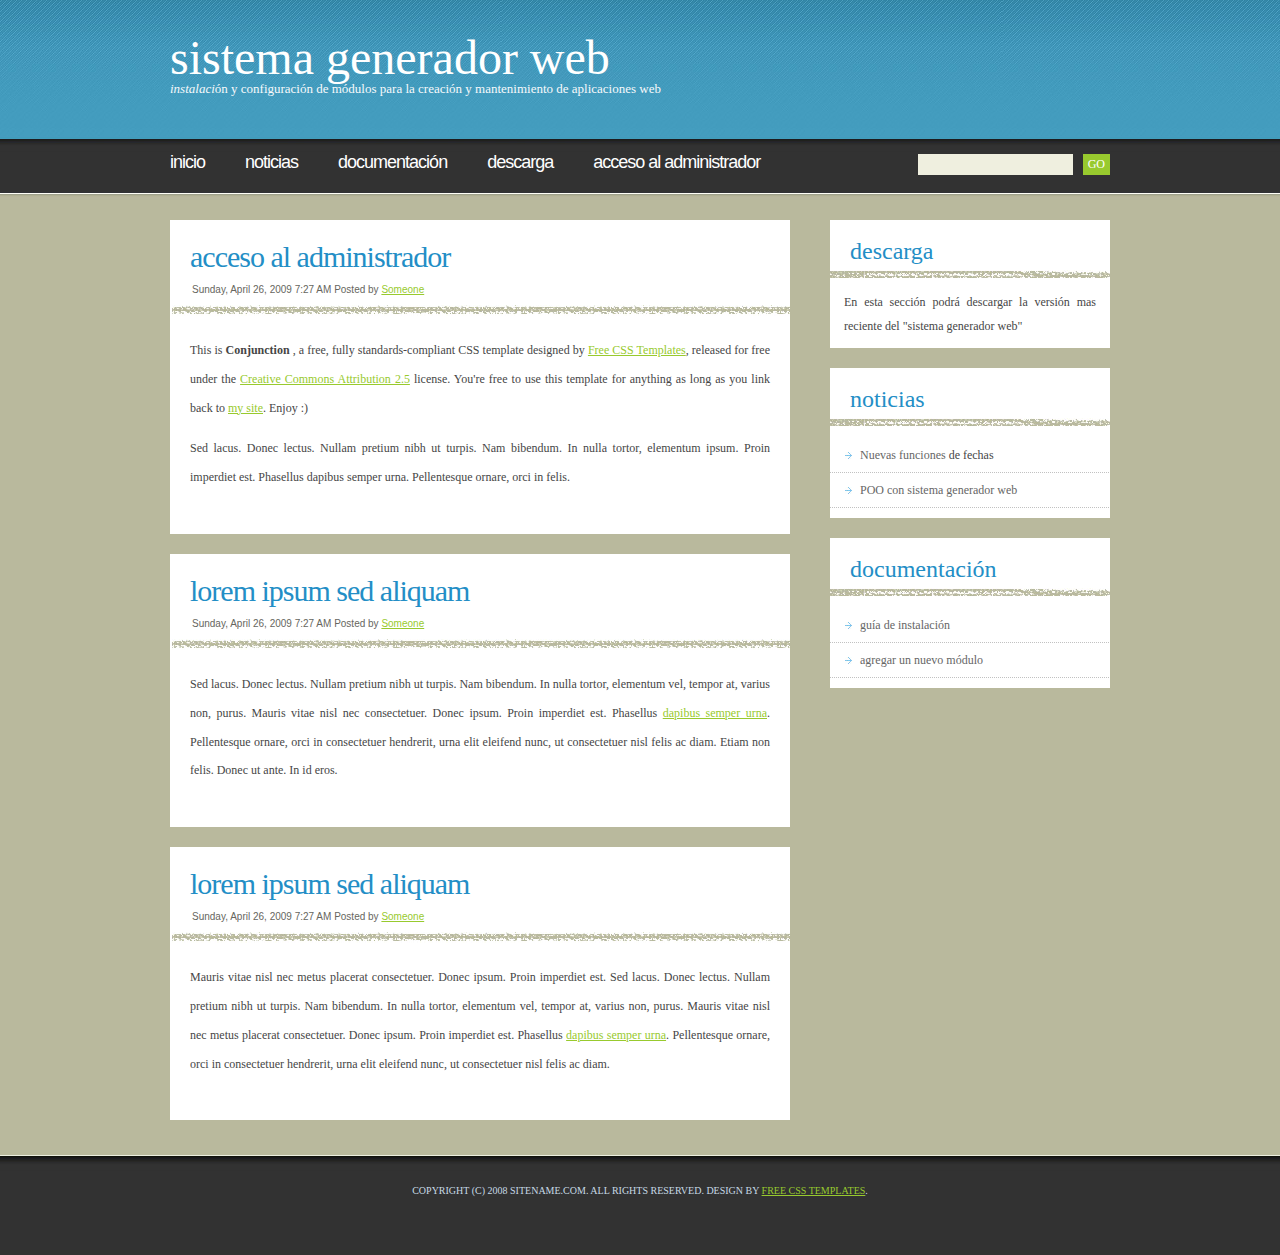
<file: system/install/index.html>
<!DOCTYPE html PUBLIC "-//W3C//DTD XHTML 1.0 Strict//EN" "http://www.w3.org/TR/xhtml1/DTD/xhtml1-strict.dtd">
<!--
Design by Free CSS Templates
http://www.freecsstemplates.org
Released for free under a Creative Commons Attribution 2.5 License

Name       : Conjunction 
Description: A two-column, fixed-width design for 1024x768 screen resolutions.
Version    : 1.0
Released   : 20100328

-->
<html xmlns="http://www.w3.org/1999/xhtml">
<head>
<meta http-equiv="content-type" content="text/html; charset=utf-8" />
<title>Conjunction  by Free CSS Templates</title>
<meta name="keywords" content="" />
<meta name="description" content="" />
<link href="style.css" rel="stylesheet" type="text/css" media="screen" />
</head>
<body>
	<div id="logo">
		<h1>Sistema Generador Web</h1>
		<p><em> Instalaci<a href="http://www.freecsstemplates.org/"></a></em>ón y configuración de módulos para la creación y mantenimiento de aplicaciones Web</p>
	</div>
	<hr />
	<!-- end #logo -->
	<div id="header">
		<div id="menu">
			<ul>
				<ul>
				  <li><a href="#" class="first">Inicio</a></li>
			  </ul>
				<li><a href="#">Noticias</a></li>
				<li><a href="#">Documentación</a></li>
				<li><a href="#">Descarga</a></li>
                <li><a href="#">Acceso al Administrador</a></li>
			</ul>
</div>
		<!-- end #menu -->
		<div id="search">
			<form method="get" action="">
				<fieldset>
				<input type="text" name="s" id="search-text" size="15" />
				<input type="submit" id="search-submit" value="GO" />
				</fieldset>
			</form>
		</div>
		<!-- end #search -->
	</div>
	<!-- end #header -->
	<!-- end #header-wrapper -->
	<div id="page">
		<div id="content">
		  <div class="post">
				<h2 class="title"><a href="#">Acceso al administrador</a></h2>
				<p class="meta">Sunday, April 26, 2009 7:27 AM Posted by <a href="#">Someone</a></p>
				<div class="entry">
					<p>This is <strong>Conjunction </strong>, a free, fully standards-compliant CSS template designed by <a href="http://www.freecsstemplates.org/">Free CSS Templates</a>, released for free under the <a href="http://creativecommons.org/licenses/by/2.5/">Creative Commons Attribution 2.5</a> license.  You're free to use this template for anything as long as you link back to <a href="http://www.freecsstemplates.org/">my site</a>. Enjoy :)</p>
					<p>Sed lacus. Donec lectus. Nullam pretium nibh ut turpis. Nam bibendum. In nulla tortor, elementum ipsum. Proin imperdiet est. Phasellus dapibus semper urna. Pellentesque ornare, orci in felis. </p>
			</div>
		  </div>
			<div class="post">
				<h2 class="title"><a href="#">Lorem ipsum sed aliquam</a></h2>
				<p class="meta">Sunday, April 26, 2009 7:27 AM Posted by <a href="#">Someone</a></p>
				<div class="entry">
					<p>Sed lacus. Donec lectus. Nullam pretium nibh ut turpis. Nam bibendum. In nulla tortor, elementum vel, tempor at, varius non, purus. Mauris vitae nisl nec   consectetuer. Donec ipsum. Proin imperdiet est. Phasellus <a href="#">dapibus semper urna</a>. Pellentesque ornare, orci in consectetuer hendrerit, urna elit eleifend nunc, ut consectetuer nisl felis ac diam. Etiam non felis. Donec ut ante. In id eros.</p>
				</div>
			</div>
			<div class="post">
				<h2 class="title"><a href="#">Lorem ipsum sed aliquam</a></h2>
				<p class="meta">Sunday, April 26, 2009 7:27 AM Posted by <a href="#">Someone</a></p>
				<div class="entry">
					<p>Mauris vitae nisl nec metus placerat consectetuer. Donec ipsum. Proin imperdiet est. Sed lacus. Donec lectus. Nullam pretium nibh ut turpis. Nam bibendum. In nulla tortor, elementum vel, tempor at, varius non, purus. Mauris vitae nisl nec metus placerat consectetuer. Donec ipsum. Proin imperdiet est. Phasellus <a href="#">dapibus semper urna</a>. Pellentesque ornare, orci in consectetuer hendrerit, urna elit eleifend nunc, ut consectetuer nisl felis ac diam. </p>
			  </div>
			</div>
		</div><!-- end #content -->
		<div id="sidebar">
			<ul>
				<li>
					<h2>Descarga</h2>
					<p>En esta sección podrá descargar la versión mas reciente del &quot;sistema generador web&quot; </p>
				</li>
				<li>
					<h2>Noticias</h2>
					<ul>
						<li><a href="#">Nuevas funciones</a> de fechas</li>
						<li><a href="#">POO con sistema generador web</a></li>
					</ul>
				</li>
				<li>
					<h2>Documentación</h2>
					<ul>
						<li><a href="#">guía de instalación</a></li>
						<li><a href="#">agregar un nuevo módulo</a></li>
					</ul>
				</li>
			</ul>
		</div>
		<!-- end #sidebar -->
		<div style="clear: both;">&nbsp;</div>
	</div>
	<!-- end #page -->
	<div id="footer">
		<p>Copyright (c) 2008 Sitename.com. All rights reserved. Design by <a href="http://www.freecsstemplates.org/">Free CSS Templates</a>.</p>
	</div>
	<!-- end #footer -->
</body>
</html>
</file>
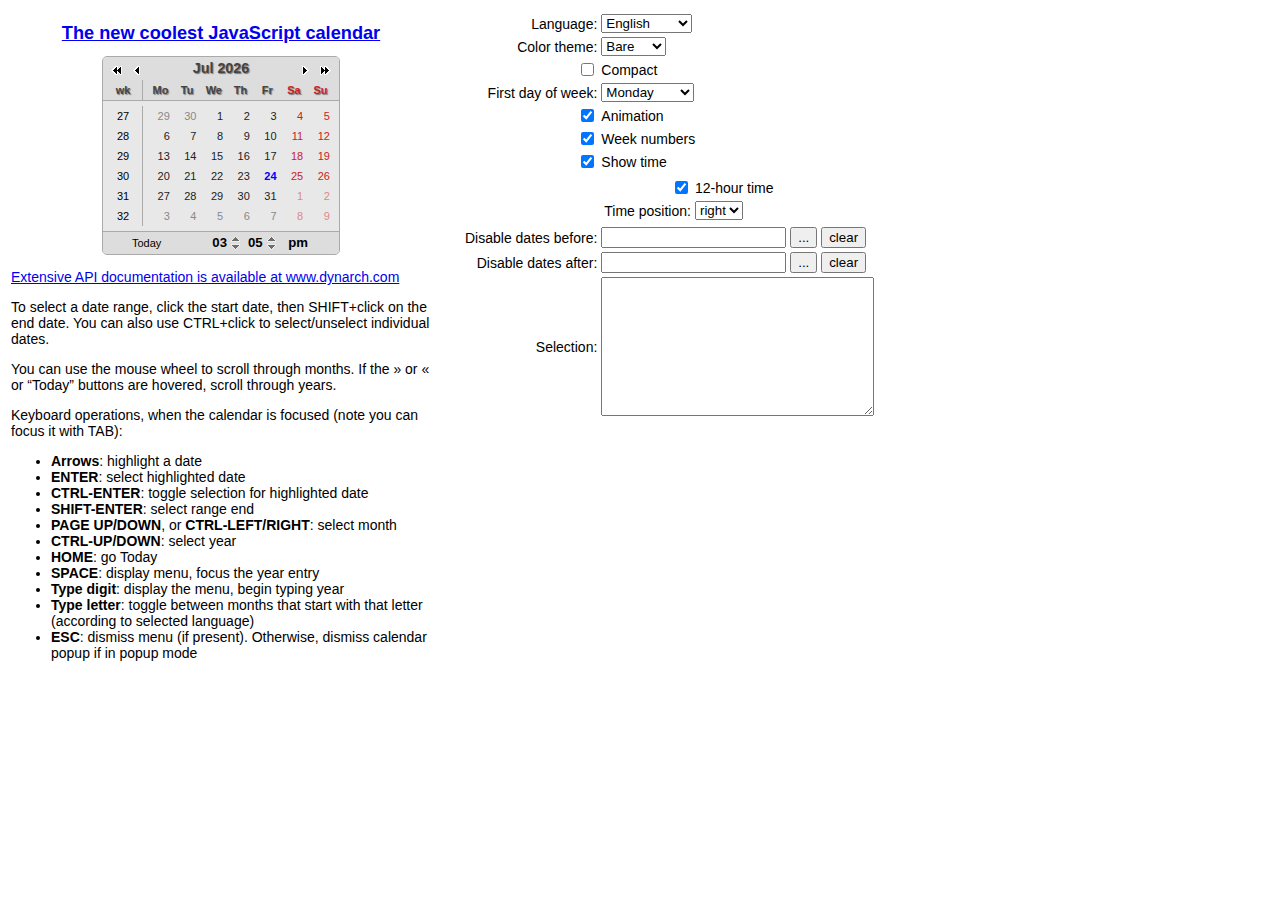
<file: system/backoffice/js/JSCal/index.html>
<!DOCTYPE html PUBLIC "-//W3C//DTD XHTML 1.0 Transitional//EN" "http://www.w3.org/TR/xhtml1/DTD/xhtml1-transitional.dtd">
<html>
  <head>
    <link type="text/css" rel="stylesheet" href="src/css/jscal2.css" />
    <link type="text/css" rel="stylesheet" href="src/css/border-radius.css" />
    <!-- <link type="text/css" rel="stylesheet" href="src/css/reduce-spacing.css" /> -->

    <link id="skin-win2k" title="Win 2K" type="text/css" rel="alternate stylesheet" href="src/css/win2k/win2k.css" />
    <link id="skin-steel" title="Steel" type="text/css" rel="alternate stylesheet" href="src/css/steel/steel.css" />
    <link id="skin-gold" title="Gold" type="text/css" rel="alternate stylesheet" href="src/css/gold/gold.css" />
    <link id="skin-matrix" title="Matrix" type="text/css" rel="alternate stylesheet" href="src/css/matrix/matrix.css" />

    <link id="skinhelper-compact" type="text/css" rel="alternate stylesheet" href="src/css/reduce-spacing.css" />

    <script src="src/js/jscal2.js"></script>

    <!-- you actually only need to load one of these; we put them all here for demo purposes -->
    <script src="src/js/lang/ru.js"></script>
    <script src="src/js/lang/de.js"></script>
    <script src="src/js/lang/fr.js"></script>
    <script src="src/js/lang/ro.js"></script>
    <script src="src/js/lang/es.js"></script>
    <script src="src/js/lang/cz.js"></script>
    <script src="src/js/lang/pl.js"></script>
    <script src="src/js/lang/pt.js"></script>
    <script src="src/js/lang/jp.js"></script>
    <script src="src/js/lang/cn.js"></script>
    <script src="src/js/lang/en.js"></script>

    <link type="text/css" rel="stylesheet" href="demopage.css" />
  </head>
  <body style="background-color: #fff">

    <table>
      <tr>
        <td valign="top" style="width: 30em;">
          <h1><a href="http://www.dynarch.com/projects/calendar/">The new coolest JavaScript calendar</a></h1>
          <div id="cont"></div>
          <script type="text/javascript">
            var LEFT_CAL = Calendar.setup({
                    cont: "cont",
                    weekNumbers: true,
                    selectionType: Calendar.SEL_MULTIPLE,
                    showTime: 12
                    // titleFormat: "%B %Y"
            })
          </script>

          <p>
            <a href="http://www.dynarch.com/projects/calendar/doc/">Extensive API documentation is available at www.dynarch.com</a>
          </p>

          <p>
            To select a date range, click the start date, then
            SHIFT+click on the end date.  You can also use CTRL+click
            to select/unselect individual dates.
          </p>
          <p>
            You can use the mouse wheel to scroll through months.  If
            the » or « or “Today” buttons are hovered, scroll through
            years.
          </p>
          <p>
            Keyboard operations, when the calendar is focused (note
            you can focus it with TAB):
          </p>
          <ul>
            <li><b>Arrows</b>: highlight a date</li>
            <li><b>ENTER</b>: select highlighted date</li>
            <li><b>CTRL-ENTER</b>: toggle selection for highlighted date</li>
            <li><b>SHIFT-ENTER</b>: select range end</li>
            <li><b>PAGE UP/DOWN</b>, or <b>CTRL-LEFT/RIGHT</b>: select month</li>
            <li><b>CTRL-UP/DOWN</b>: select year</li>
            <li><b>HOME</b>: go Today</li>
            <li><b>SPACE</b>: display menu, focus the year entry</li>
            <li><b>Type digit</b>: display the menu, begin typing year</li>
            <li><b>Type letter</b>: toggle between months that start with that letter (according to selected language)</li>
            <li><b>ESC</b>: dismiss menu (if present).  Otherwise, dismiss calendar popup if in popup mode</li>
          </ul>
        </td>

        <td valign="top" style="padding-left: 2em">
          <table class="properties">
            <tr>
              <td class="label">
                <label for="f_language">Language:</label>
              </td>
              <td>
                <script type="text/javascript">//<![CDATA[

                  var html = [ "<select id='f_language' onchange='changeLanguage(this)'>" ];
                  var def = Calendar.I18N.__;
                  for (var i in Calendar.I18N) {
                          if (!/^_/.test(i)) {
                                  var data = Calendar.I18N[i];
                                  html.push("<option value='", i, "'");
                                  if (data === def)
                                          html.push(" selected='selected'");
                                  html.push(">", data.name, "</option>");
                          }
                  }
                  html.push("</select>");
                  document.write(html.join(""));

                  function changeLanguage(select) {
                          LEFT_CAL.setLanguage(select.value);
                  }

                //]]></script>
              </td>
            </tr>

            <tr>
              <td class="label">
                <label for="f_skin">Color theme:</label>
              </td>
              <td>
                <script type="text/javascript">//<![CDATA[

                  var html = [ "<select id='f_skin' onchange='changeSkin(this)'><option value='-'>Bare</option>" ];
                  var links = document.getElementsByTagName("link");
                  var skins = {};
                  for (var i = 0; i < links.length; i++) {
                          if (/^skin-(.*)/.test(links[i].id)) {
                                  var id = RegExp.$1;
                                  skins[id] = links[i];
                                  html.push("<option value='", id, "'>", links[i].title, "</option>");
                          }
                  }
                  html.push("</select>");

                  document.write(html.join(""));

                  function changeSkin(select) {
                          var skin = select.value;
                          for (var i in skins) {
                                  if (skins.hasOwnProperty(i))
                                          skins[i].disabled = true;
                          }
                          if (skins[skin])
                                  skins[skin].disabled = false;
                  };

                //]]></script>
              </td>
            </tr>

            <tr>
              <td class="label">
                <input id="f_compactSkin" type="checkbox" onclick="changeCompactSkin(this)" />
              </td>
              <td>
                <label for="f_compactSkin">Compact</label>
                <script type="text/javascript">//<![CDATA[

                  function changeCompactSkin(checkbox) {
                          var skin = document.getElementById("skinhelper-compact");
                          skin.rel = "stylesheet";
                          skin.disabled = true;
                          if (checkbox.checked)
                                  skin.disabled = false;
                  }
                  changeCompactSkin({ checked: false });

                //]]></script>
              </td>
            </tr>

            <tr>
              <td class="label">
                <label for="f_fdow">First day of week:</label>
              </td>
              <td>
                <script type="text/javascript">//<![CDATA[

                  var html = [ "<select id='f_fdow' onchange='changeFDOW(this)'>" ];

                  for (var i = 0; i < 7; ++i) {
                          html.push("<option value='", i, "'");
                          if (i == LEFT_CAL.fdow)
                                  html.push(" selected='selected'");
                          html.push(">", Calendar.i18n("dn")[i], "</option>");
                  }

                  html.push("</select>");
                  document.write(html.join(""));

                       function changeFDOW(select) {
                               LEFT_CAL.fdow = parseInt(select.value, 10);
                               LEFT_CAL.redraw();
                       }

                //]]></script>
              </td>
            </tr>

            <tr>
              <td class="label">
                <script type="text/javascript">//<![CDATA[

                  if (LEFT_CAL.args.animation)
                          document.write('<input id="f_animation" onclick="changeAnimation(this)" type="checkbox" checked="checked" />');
                  else
                          document.write('<input id="f_animation" onclick="changeAnimation(this)" type="checkbox" />');

                  function changeAnimation(checkbox) {
                          LEFT_CAL.args.animation = checkbox.checked;
                  };

                //]]></script>
              </td>
              <td>
                <label for="f_animation">Animation</label>
              </td>
            </tr>

            <tr>
              <td class="label">
                <script type="text/javascript">//<![CDATA[

                  if (LEFT_CAL.args.weekNumbers)
                          document.write('<input id="f_weekNumbers" onclick="changeWeekNumbers(this)" type="checkbox" checked="checked" />');
                  else
                          document.write('<input id="f_weekNumbers" onclick="changeWeekNumbers(this)" type="checkbox" />');

                  function changeWeekNumbers(checkbox) {
                          LEFT_CAL.args.weekNumbers = checkbox.checked;
                          LEFT_CAL.redraw();
                  };

                //]]></script>
              </td>
              <td>
                <label for="f_weekNumbers">Week numbers</label>
              </td>
            </tr>

            <tr>
              <td class="label">
                <script type="text/javascript">//<![CDATA[
                  if (LEFT_CAL.args.showTime)
                          document.write('<input id="f_showTime" onclick="changeShowTime(this)" type="checkbox" checked="checked" />');
                  else
                          document.write('<input id="f_showTime" onclick="changeShowTime(this)" type="checkbox" />');
                  function changeShowTime(checkbox) {
                          LEFT_CAL.args.showTime = checkbox.checked ? 12 : false;
                          LEFT_CAL.redraw();
                          document.getElementById("f_ampm").checked = checkbox.checked;
                          document.getElementById("tr_timeprops").style.display = checkbox.checked ? "" : "none";
                  };
                //]]></script>
              </td>
              <td>
                <label for="f_showTime">Show time</label>
              </td>
            </tr>

            <tr id="tr_timeprops">
              <td></td>
              <td>
                <table>
                  <tr>
                    <td class="label">
                      <script type="text/javascript">//<![CDATA[
                        if (LEFT_CAL.args.showTime == 12)
                                document.write('<input id="f_ampm" onclick="changeAMPM(this)" type="checkbox" checked="checked" />');
                        else
                                document.write('<input id="f_ampm" onclick="changeAMPM(this)" type="checkbox" />');
                        function changeAMPM(checkbox) {
                                LEFT_CAL.args.showTime = checkbox.checked ? 12 : true;
                                LEFT_CAL.redraw();
                        };
                      //]]></script>
                    </td>
                    <td>
                      <label for="f_ampm">12-hour time</label>
                    </td>
                  </tr>
                  <tr>
                    <td class="label"><label for="f_timePos">Time position:</label></td>
                    <td>
                      <script type="text/javascript">//<![CDATA[
                        var html = [ "<select id='f_timePos' onchange='changeTimePos(this)'>" ];
                        var a = [ "left", "right" ];
                        for (var i = 0; i < a.length; i++) {
                                html.push("<option value='", a[i], "'");
                                if (LEFT_CAL.args.timePos == a[i])
                                        html.push(" selected='selected'");
                                html.push(">", a[i], "</option>");
                        }
                        html.push("</select>");
                        document.write(html.join(""));

                        function changeTimePos(select) {
                                LEFT_CAL.args.timePos = select.value;
                                LEFT_CAL.redraw();
                        };
                      //]]></script>
                    </td>
                  </tr>
                </table>
              </td>
            </tr>

            <tr>
              <td class="label">
                <label for="f_rangeStart">Disable dates before:</label>
              </td>
              <td>
                <input id="f_rangeStart" />
                <button id="f_rangeStart_trigger">...</button>
                <button id="f_clearRangeStart" onclick="clearRangeStart()">clear</button>
                <script type="text/javascript">
                  new Calendar({
                          inputField: "f_rangeStart",
                          dateFormat: "%B %d, %Y",
                          trigger: "f_rangeStart_trigger",
                          bottomBar: false,
                          onSelect: function() {
                                  var date = Calendar.intToDate(this.selection.get());
                                  LEFT_CAL.args.min = date;
                                  LEFT_CAL.redraw();
                                  this.hide();
                          }
                  });
                  function clearRangeStart() {
                          document.getElementById("f_rangeStart").value = "";
                          LEFT_CAL.args.min = null;
                          LEFT_CAL.redraw();
                  };
                </script>
              </td>
            </tr>

            <tr>
              <td class="label">
                <label for="f_rangeEnd">Disable dates after:</label>
              </td>
              <td>
                <input id="f_rangeEnd" />
                <button id="f_rangeEnd_trigger">...</button>
                <button id="f_clearRangeEnd" onclick="clearRangeEnd()">clear</button>
                <script type="text/javascript">
                  new Calendar({
                          inputField: "f_rangeEnd",
                          dateFormat: "%B %d, %Y",
                          trigger: "f_rangeEnd_trigger",
                          bottomBar: false,
                          onSelect: function() {
                                  var date = Calendar.intToDate(this.selection.get());
                                  LEFT_CAL.args.max = date;
                                  LEFT_CAL.redraw();
                                  this.hide();
                          }
                  });
                  function clearRangeEnd() {
                          document.getElementById("f_rangeEnd").value = "";
                          LEFT_CAL.args.max = null;
                          LEFT_CAL.redraw();
                  };
                </script>
              </td>
            </tr>

            <tr>
              <td class="label">
                <label for="f_selection">Selection:</label>
              </td>
              <td>
                <textarea id="f_selection" style="width: 20em; height: 10em"></textarea>
                <script type="text/javascript">//<![CDATA[

                  LEFT_CAL.addEventListener("onSelect", function(){
                          var ta = document.getElementById("f_selection");
                          ta.value = this.selection.countDays() + " days selected:\n\n" + this.selection.print("%Y/%m/%d").join("\n");
                  });

                //]]></script>
              </td>
            </tr>

          </table>
        </td>
      </tr>
    </table>

  </body>
</html>
</file>
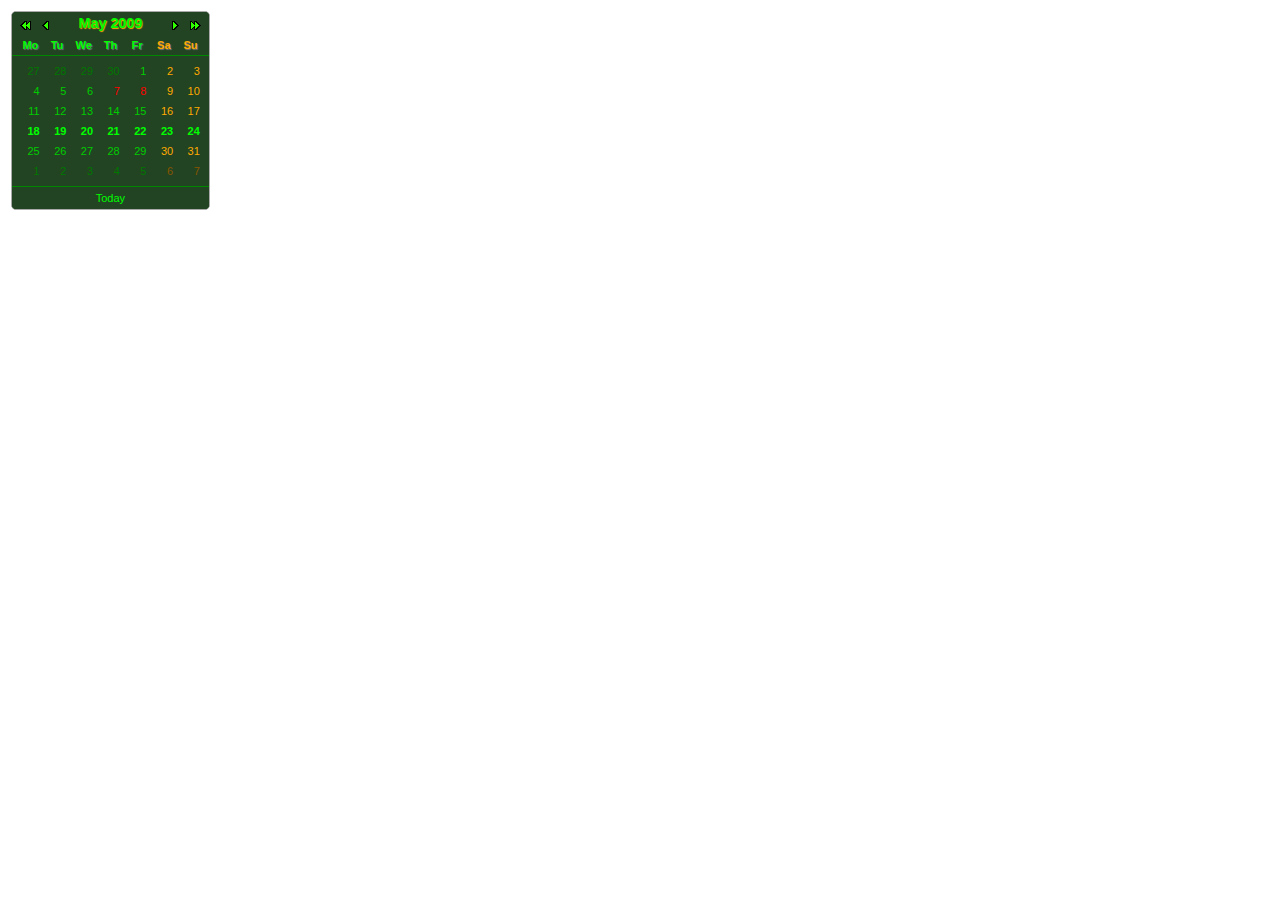
<file: system/backoffice/js/JSCal/demo/dateInfo.html>
<!DOCTYPE html PUBLIC
          "-//W3C//DTD XHTML 1.0 Transitional//EN"
          "http://www.w3.org/TR/xhtml1/DTD/xhtml1-transitional.dtd">
<html>
  <head>
    <title>Dynarch Calendar -- Special date information</title>
    <script src="../src/js/jscal2.js"></script>
    <script src="../src/js/lang/en.js"></script>
    <link rel="stylesheet" type="text/css" href="../src/css/jscal2.css" />
    <link rel="stylesheet" type="text/css" href="../src/css/border-radius.css" />
    <link rel="stylesheet" type="text/css" href="../src/css/matrix/matrix.css" />
    <style type="text/css">
      .highlight { color: #f00 !important; }
      .highlight2 { color: #0f0 !important; font-weight: bold; }
    </style>
  </head>
  <body>
    <table>
      <tr>
        <td><div id="cont"></div></td>
        <td></td>
      </tr>
    </table>
    <script type="text/javascript">//<![CDATA[

      var DATE_INFO = {
              20090507: { klass: "highlight", tooltip: "%Y/%m/%d (%A)<br />That was yesterday" },
              20090508: { klass: "highlight", tooltip: "And this is TODAY" }
      };

      function getDateInfo(date, wantsClassName) {
              var as_number = Calendar.dateToInt(date);
              if (as_number >= 20090518 && as_number <= 20090524)
                      return {
                              klass   : "highlight2",
                              tooltip : "<div style='text-align: center'>This is the green week</div>"
                      };
              return DATE_INFO[as_number];
      };

      var cal = Calendar.setup({
              cont     : "cont",
              fdow     : 1,
              date     : 20090501,
              dateInfo : getDateInfo
      });

    //]]></script>
  </body>
</html>
</file>
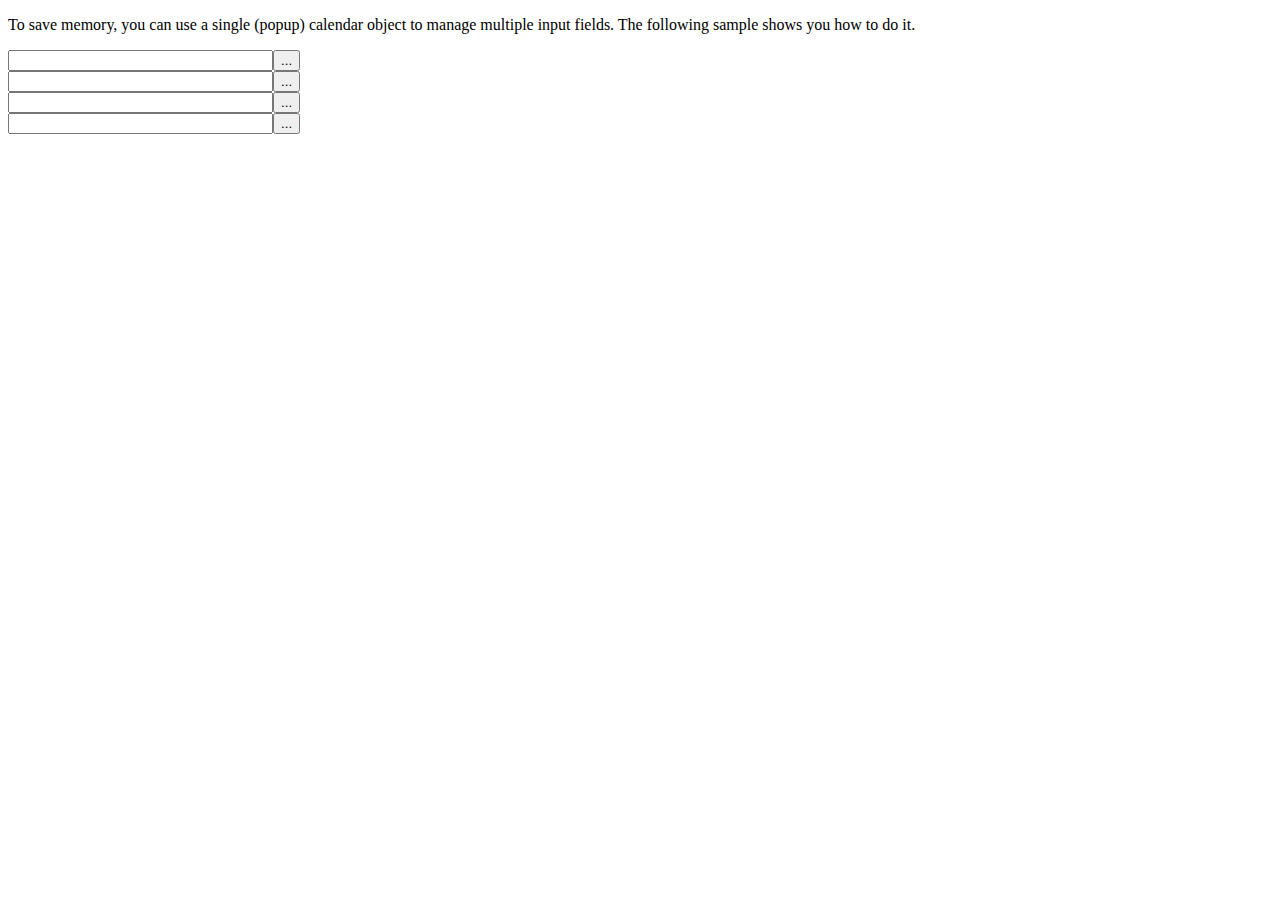
<file: system/backoffice/js/JSCal/demo/multipleFields.html>
<!DOCTYPE html PUBLIC
          "-//W3C//DTD XHTML 1.0 Transitional//EN"
          "http://www.w3.org/TR/xhtml1/DTD/xhtml1-transitional.dtd">
<html>
  <head>
    <title>Dynarch Calendar -- Single calendar for multiple fields</title>
    <script src="../src/js/jscal2.js"></script>
    <script src="../src/js/lang/en.js"></script>
    <link rel="stylesheet" type="text/css" href="../src/css/jscal2.css" />
    <link rel="stylesheet" type="text/css" href="../src/css/border-radius.css" />
    <link rel="stylesheet" type="text/css" href="../src/css/steel/steel.css" />
  </head>
  <body>
    <p>
      To save memory, you can use a single (popup) calendar object to manage
      multiple input fields.  The following sample shows you how to do it.
    </p>

    <input size="30" id="f_date1" /><button id="f_btn1">...</button><br />
    <input size="30" id="f_date2" /><button id="f_btn2">...</button><br />
    <input size="30" id="f_date3" /><button id="f_btn3">...</button><br />
    <input size="30" id="f_date4" /><button id="f_btn4">...</button>

    <script type="text/javascript">//<![CDATA[

      var cal = Calendar.setup({
          onSelect: function(cal) { cal.hide() }
      });
      cal.manageFields("f_btn1", "f_date1", "%Y-%m-%d");
      cal.manageFields("f_btn2", "f_date2", "%b %e, %Y");
      cal.manageFields("f_btn3", "f_date3", "%e %B %Y");
      cal.manageFields("f_btn4", "f_date4", "%A, %e %B, %Y");

    //]]></script>
  </body>
</html>
</file>
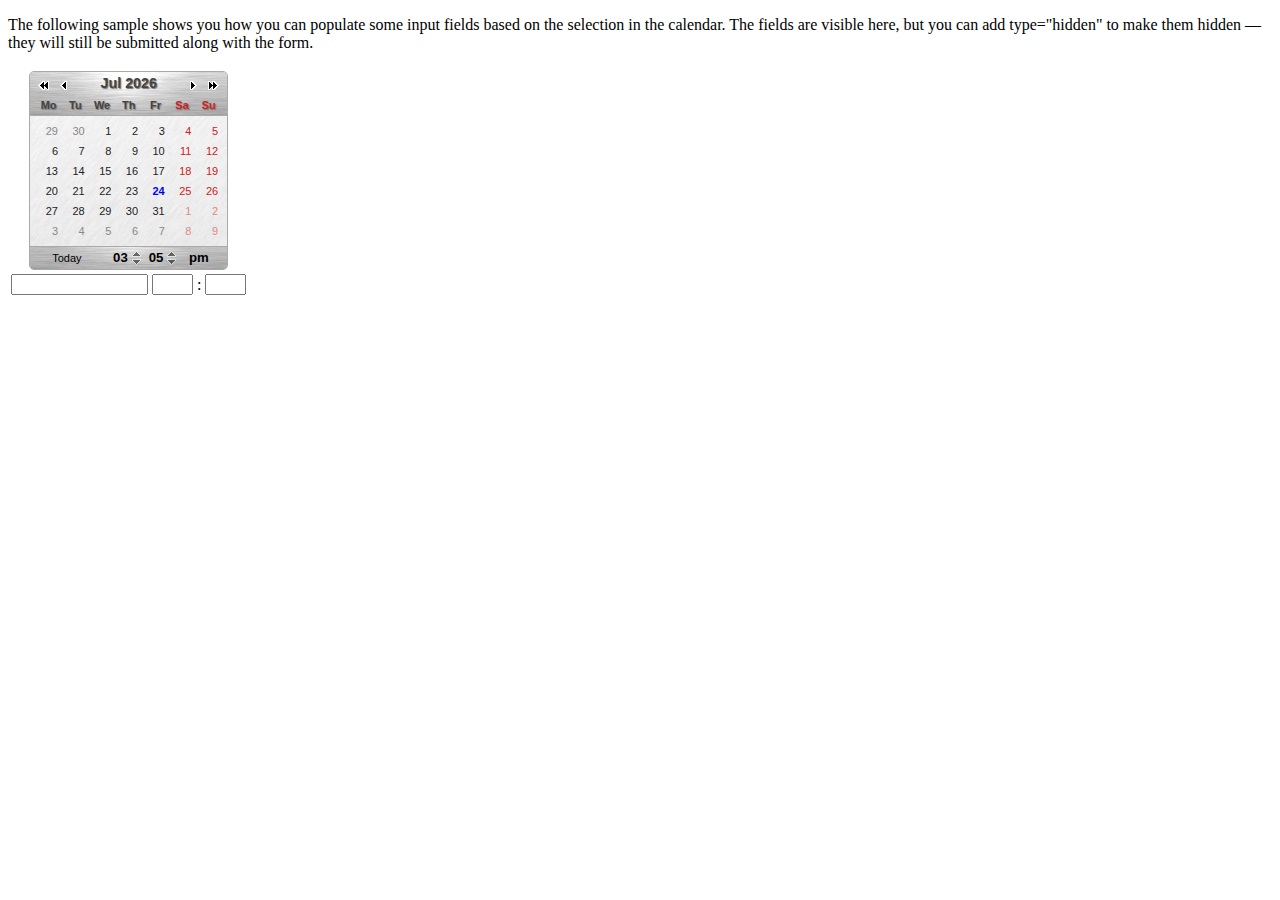
<file: system/backoffice/js/JSCal/demo/populateFields.html>
<!DOCTYPE html PUBLIC
          "-//W3C//DTD XHTML 1.0 Transitional//EN"
          "http://www.w3.org/TR/xhtml1/DTD/xhtml1-transitional.dtd">
<html>
  <head>
    <title>Dynarch Calendar -- Populate fields</title>
    <script src="../src/js/jscal2.js"></script>
    <script src="../src/js/lang/en.js"></script>
    <link rel="stylesheet" type="text/css" href="../src/css/jscal2.css" />
    <link rel="stylesheet" type="text/css" href="../src/css/border-radius.css" />
    <link rel="stylesheet" type="text/css" href="../src/css/steel/steel.css" />
  </head>
  <body>
    <p>
      The following sample shows you how you can populate some input fields
      based on the selection in the calendar.  The fields are visible here,
      but you can add type="hidden" to make them hidden — they will still be
      submitted along with the form.
    </p>
    <form>
      <table>
        <tr>
          <td colspan="4" id="cont"></td>
        </tr>
        <tr>
          <td>
            <input style="text-align: center" readonly="true" name="date" id="f_date" size="14" />
          </td>
          <td>
            <input style="text-align: center" readonly="true" name="hour" id="f_hour" size="2" />
          </td>
          <td>:</td>
          <td>
            <input style="text-align: center" readonly="true" name="minute" id="f_minute" size="2" />
          </td>
        </tr>
      </table>
    </form>
    <script type="text/javascript">//<![CDATA[

      // this handler is designed to work both for onSelect and onTimeChange
      // events.  It updates the input fields according to what's selected in
      // the calendar.
      function updateFields(cal) {
              var date = cal.selection.get();
              if (date) {
                      date = Calendar.intToDate(date);
                      document.getElementById("f_date").value = Calendar.printDate(date, "%Y-%m-%d");
              }
              document.getElementById("f_hour").value = cal.getHours();
              document.getElementById("f_minute").value = cal.getMinutes();
      };

      Calendar.setup({
              cont         : "cont",
              showTime     : 12,
              onSelect     : updateFields,
              onTimeChange : updateFields
      });

    //]]></script>
  </body>
</html>
</file>
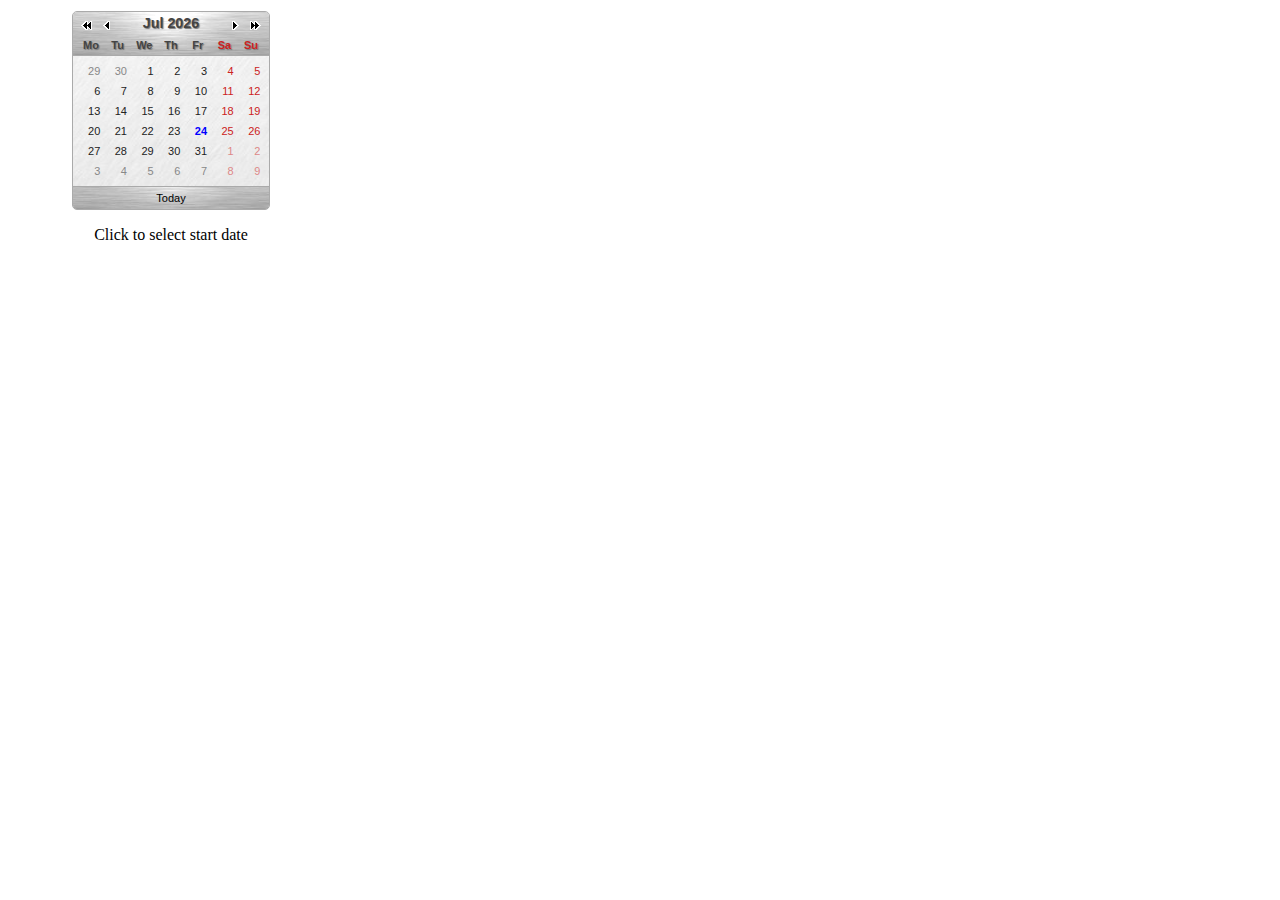
<file: system/backoffice/js/JSCal/demo/rangeSelection.html>
<!DOCTYPE html PUBLIC
          "-//W3C//DTD XHTML 1.0 Transitional//EN"
          "http://www.w3.org/TR/xhtml1/DTD/xhtml1-transitional.dtd">
<html>
  <head>
    <title>Dynarch Calendar -- Range selection without SHIFT</title>
    <script src="../src/js/jscal2.js"></script>
    <script src="../src/js/lang/en.js"></script>
    <link rel="stylesheet" type="text/css" href="../src/css/jscal2.css" />
    <link rel="stylesheet" type="text/css" href="../src/css/border-radius.css" />
    <link rel="stylesheet" type="text/css" href="../src/css/steel/steel.css" />
  </head>
  <body>
    <table>
      <tr>
        <td style="width: 20em">
          <div id="cont"></div>
          <div id="info" style="text-align: center; margin-top: 1em;">Click to select start date</div>
        </td>
      </tr>
    </table>
    <script type="text/javascript">//<![CDATA[

      var SELECTED_RANGE = null;
      function getSelectionHandler() {
              var startDate = null;
              var ignoreEvent = false;
              return function(cal) {
                      var selectionObject = cal.selection;

                      // avoid recursion, since selectRange triggers onSelect
                      if (ignoreEvent)
                              return;

                      var selectedDate = selectionObject.get();
                      if (startDate == null) {
                              startDate = selectedDate;
                              SELECTED_RANGE = null;
                              document.getElementById("info").innerHTML = "Click to select end date";

                              // comment out the following two lines and the ones marked (*) in the else branch
                              // if you wish to allow selection of an older date (will still select range)
                              cal.args.min = Calendar.intToDate(selectedDate);
                              cal.refresh();
                      } else {
                              ignoreEvent = true;
                              selectionObject.selectRange(startDate, selectedDate);
                              ignoreEvent = false;
                              SELECTED_RANGE = selectionObject.sel[0];

                              // alert(SELECTED_RANGE.toSource());
                              //
                              // here SELECTED_RANGE contains two integer numbers: start date and end date.
                              // you can get JS Date objects from them using Calendar.intToDate(number)

                              startDate = null;
                              document.getElementById("info").innerHTML = selectionObject.print("%Y-%m-%d") +
                                      "<br />Click again to select new start date";

                              // (*)
                              cal.args.min = null;
                              cal.refresh();
                      }
              };
      };

      Calendar.setup({
              cont          : "cont",
              fdow          : 1,
              selectionType : Calendar.SEL_SINGLE,
              onSelect      : getSelectionHandler()
      });

    //]]></script>
  </body>
</html>
</file>
<file: system/install/style.css>
/*
Design by Free CSS Templates
http://www.freecsstemplates.org
Released for free under a Creative Commons Attribution 2.5 License
*/

body {
	margin: 0px;
	padding: 0;
	background: #B9B99D url(images/img01.jpg) repeat-x left top;
	font-family: Georgia, "Times New Roman", Times, serif;
	font-size: 12px;
	color: #464646;
}

h1, h2, h3 {
	margin: 0;
	text-transform: uppercase;
	font-weight: normal;
	color: #549900;
}

h1 { font-size: 44px; }

h2 { font-size: 18px; }

h3 { }

p, ul, ol {
	margin-top: 0;
	line-height: 240%;
	text-align: justify;
}

ul, ol { }

blockquote { }

a { color: #98CA2E; }

a:hover { text-decoration: none; }

a img {
	border: none;
}

img.left {
	float: left;
	margin: 7px 30px 0 0;
}

img.right {
	float: right;
	margin: 7px 0 0 30px;
}

hr { display: none; }

.list1 {
}

.list1 li {
	float: left;
	line-height: normal;
}

.list1 li img {
	margin: 0 30px 30px 0;
}

.list1 li.alt img {
	margin-right: 0;
}

#wrapper {
}

/* Header */

#header-wrapper {
}

#header {
	width: 980px;
	height: 60px;
	margin: 0 auto;
	padding: 0px;
}

/** LOGO */

#logo {
	width: 940px;
	height: 110px;
	margin: 0 auto;
	padding: 30px 20px 0px 20px;
}

#logo h1, #logo p {
	margin: 0px;
	line-height: normal;
	text-transform: lowercase;
	font-weight: normal;
	color: #FFFFFF;
}

#logo p {
	margin-top: -4px;
	text-transform: lowercase;
	font-size: 13px;
	color: #F6F9FB;
}

#logo h1 {
	font-size: 48px;
}

#logo a {
	text-decoration: none;
	color: #F6F9FB;
}

#logo h1 a {
	text-decoration: none;
	color: #FFFFFF;
}

/* Menu */

#menu {
	float: left;
	width: 700px;
	height: 60px;
}

#menu ul {
	margin: 0;
	padding: 0px;
	list-style: none;
	line-height: normal;
}

#menu li {
	display: block;
	float: left;
}

#menu a {
	display: block;
	float: left;
	height: 32px;
	padding: 12px 20px 0px 20px;
	letter-spacing: -1px;
	text-decoration: none;
	text-align: center;
	text-transform: lowercase;
	font-family: Arial, Helvetica, sans-serif;
	font-size: 18px;
	font-weight: normal;
	color: #FFFFFF;
}

#menu a:hover { 
	text-decoration: none; 
}

#menu .current_page_item a {
}

#menu .first {
}
/* Search */

#search {
	float: right;
	width: 240px;
	padding: 10px 20px 0px 0px;
}

#search form {
	float: right;
	margin: 0;
	padding: 4px 0px 0 0;
}

#search fieldset {
	margin: 0;
	padding: 0;
	border: none;
}

#search input {
	float: left;
	font: 12px Georgia, "Times New Roman", Times, serif;
}

#search-text {
	width: 150px;
	height: 18px;
	padding: 3px 0 0 5px;
	border: none;
	background: #EFEFDF;
	color: #A9A9A9;
}

#search-submit {
	height: 21px;
	margin-left: 10px;
	padding: 0px 5px;
	background: #98CA2E;
	border: none;
	color: #FFFFFF;
}

/* Page */

#page {
	width: 940px;
	margin: 0 auto;
	padding: 20px 20px 0px 20px;
}

#banner {
	padding-bottom: 20px;
}

/* Content */

#content {
	float: left;
	width: 620px;
}

/* Post */

.post {
	width: 620px;
	margin-bottom: 20px;
	padding: 20px 0px;
	background: #FFFFFF;
}

.post .title {
	height: 44px;
	padding: 0px 20px;
	font-family: Georgia, "Times New Roman", Times, serif;
}

.post .title a {
	letter-spacing: -1px;
	text-decoration: none;
	text-transform: lowercase;
	font-size: 30px;
	color: #238EC6;
}

.post .date {
}

.post .meta {
	height: 32px;
	margin-top: -10px;
	margin-left: 2px;
	padding: 4px 30px 6px 20px;
	background: url(images/img04.jpg) no-repeat left bottom;
	font-family: Arial, Helvetica, sans-serif;
	font-weight: normal;
	font-size: 10px;
	color: #66665E;
}

.post .meta span {
	display: block;
	margin-top: -10px;
}

.post .meta a { }

.post .entry {
	padding: 10px 20px;
}

.post .links {
	background: #90BF35;
	border: 1px solid #5F817E;
}

.post .links {
	display: block;
	width: 120px;
	height: 18px;
	margin: 0px 0px 4px 0px; 
	padding: 3px 0px 0px 40px;
	text-decoration: none;
	font-family: Arial, Helvetica, sans-serif;
	font-size: 11px;
	text-decoration: none;
	font-weight: bold;
	color: #FFFFFF;
}

.post .comments {
	display: block;
	width: 120px;
	height: 18px;
	margin: 0px; 
	padding: 3px 0px 0px 40px;
	background: #90BF35;
	border: 1px solid #5F817E;
	text-decoration: none;
	font-family: Arial, Helvetica, sans-serif;
	font-size: 11px;
	text-decoration: none;
	font-weight: bold;
	color: #FFFFFF;
}

/* Sidebar */

#sidebar {
	float: right;
	width: 280px;
	font-size: 12px;
}

#sidebar ul {
	margin: 0;
	padding: 0;
	list-style: none;
	line-height: normal;
	border: none;
}

#sidebar li {
	margin-bottom: 20px;
	padding: 10px 0px 10px 0px;
	background: #FFFFFF;
}

#sidebar li ul {
	margin: 0px 0px;
	border: none;
}

#sidebar li li {
	margin: 0;
	padding: 10px 0px;
	border: none;
	background: url(images/img06.jpg) repeat-x left bottom;
}

#sidebar li li a {
	padding: 0px 0px 0px 30px;
	font-weight: normal;
	border: none;
	background: url(images/img07.jpg) no-repeat 15px 4px;
}

#sidebar li li a:hover {
	color: #666666;
}

#sidebar p {
	margin: 0;
	padding: 0px 14px;
}

#sidebar h2 {
	height: 32px;
	margin: 0 0 10px 0px;
	padding: 8px 0 10px 20px;
	background: url(images/img03.jpg) no-repeat left bottom;
	text-transform: lowercase;
	font-size: 24px;
	font-weight: normal;
	color: #238EC6;
}


#sidebar p {
	line-height: 200%;
}

#sidebar a {
	text-align: left;
	text-decoration: none;
	font-weight: bold;
	color: #666666;
}

/* Calendar */

#calendar {
}

#calendar caption {
	padding-bottom: 5px;
	font-weight: bold;
}

#calendar table {
	width: 100%;
	border-collapse: collapse;
	border-bottom: 1px solid #24130F;
	border-left: 1px solid #24130F;
	border-right: 1px solid #24130F;
}

#calendar thead th {
	padding: 5px 0;
	text-align: center;
	border-top: 1px solid #24130F;
	border-left: 1px solid #24130F;
	background: #24130F;
}

#calendar tbody td {
	padding: 5px 0;
	text-align: center;
	border-top: 1px solid #24130F;
	border-left: 1px solid #24130F;
	border-bottom: 1px solid #24130F;
}

#calendar tfoot td {
	padding: 5px;
	border-left: 1px solid #24130F;
	border-bottom: 1px solid #24130F;
}

#calendar tfoot #next {
	border-top: 1px solid #24130F;
	text-align: right;
}

#calendar tfoot #prev {
	border-top: 1px solid #24130F;
}

#calendar .pad {
	border-bottom: 1px solid #24130F;
}

#calendar #today {
	background: #24130F;
}

/* Footer */

#footer {
	width: 100%;
	height: 100px;
	margin: 0 auto;
	padding: 0;
	background: #323232 url(images/img02.jpg) repeat-x left top;
}

#footer-bgcontent {
}

#footer p {
	margin: 0;
	padding: 30px 0px 0px 0px;
	text-align: center;
	line-height: normal;
	text-transform: uppercase;
	font-size: 10px;
	color: #C7DAE5;
}

#footer a {
}
</file>
<file: system/backoffice/js/JSCal/src/css/jscal2.css>
/* CSS */

.DynarchCalendar {
  border: 1px solid #aaa;
  -moz-user-select: none;
  -webkit-user-select: none;
  user-select: none;
  background: #e8e8e8;
  font: 11px "lucida grande",tahoma,verdana,sans-serif;
  line-height: 14px;
  position: relative;
  cursor: default;
}

.DynarchCalendar table {
  border-collapse: collapse;
  font: 11px "lucida grande",tahoma,verdana,sans-serif;
  line-height: 14px;
}

.DynarchCalendar-topBar {
  border-bottom: 1px solid #aaa;
  background: #ddd;
  padding: 5px 0 0 0;
}

table.DynarchCalendar-titleCont {
  font-size: 130%; font-weight: bold;
  color: #444;
  text-align: center;
  z-index: 9;
  position: relative;
  margin-top: -6px;
}

.DynarchCalendar-title div {
  padding: 5px 17px;
  text-shadow: 1px 1px 1px #777;
}
.DynarchCalendar-hover-title div {
  background-color: #fff;
  border: 1px solid #000;
  padding: 4px 16px;
  background-image: url("img/drop-down.gif");
  background-repeat: no-repeat;
  background-position: 100% 50%;
}
.DynarchCalendar-pressed-title div {
  border: 1px solid #000;
  padding: 4px 16px;
  background-color: #777;
  color: #fff;
  background-image: url("img/drop-up.gif");
  background-repeat: no-repeat;
  background-position: 100% 50%;
}






.DynarchCalendar-bottomBar {
  border-top: 1px solid #aaa;
  background: #ddd;
  padding: 2px;
  position: relative;
  text-align: center;
}

.DynarchCalendar-bottomBar-today {
  padding: 2px 15px;
}

.DynarchCalendar-hover-bottomBar-today {
  border: 1px solid #000;
  background-color: #fff;
  padding: 1px 14px;
}
.DynarchCalendar-pressed-bottomBar-today {
  border: 1px solid #000;
  background-color: #777;
  color: #fff;
  padding: 1px 14px;
}






.DynarchCalendar-body {
  position: relative;
  overflow: hidden;
  padding-top: 5px;
  padding-bottom: 5px;
}

.DynarchCalendar-first-col { padding-left: 5px; }
.DynarchCalendar-last-col { padding-right: 5px; }

.DynarchCalendar-animBody-backYear {
  position: absolute;
  top: -100%;
  left: 0;
}
.DynarchCalendar-animBody-back {
  position: absolute;
  top: 5px;
  left: -100%;
}
.DynarchCalendar-animBody-fwd {
  position: absolute;
  top: 5px;
  left: 100%;
}
.DynarchCalendar-animBody-now {
  position: absolute;
  top: 5px;
  left: 0;
}
.DynarchCalendar-animBody-fwdYear {
  position: absolute;
  top: 100%;
  left: 0;
}

.DynarchCalendar-dayNames {
  padding-left: 5px;
  padding-right: 5px;
}

.DynarchCalendar-dayNames div { font-weight: bold; color: #444; text-shadow: 1px 1px 1px #777; }

.DynarchCalendar-navBtn {
  position: absolute;
  top: 5px;
  z-index: 10;
}

.DynarchCalendar-navBtn div {
  background-repeat: no-repeat;
  background-position: 50% 50%;
  height: 15px;
  width: 16px;
  padding: 1px;
}
.DynarchCalendar-hover-navBtn div {
  border: 1px solid #000;
  padding: 0;
  background-color: #fff;
}
.DynarchCalendar-navDisabled {
  opacity: 0.3;
  filter: alpha(opacity=30);
}
.DynarchCalendar-pressed-navBtn div {
  border: 1px solid #000;
  padding: 0;
  background-color: #777;
  color: #fff;
}

.DynarchCalendar-prevMonth {
  left: 25px;
}

.DynarchCalendar-nextMonth {
  left: 100%;
  margin-left: -43px;
}

.DynarchCalendar-prevYear {
  left: 5px;
}

.DynarchCalendar-nextYear {
  left: 100%;
  margin-left: -23px;
}

.DynarchCalendar-prevMonth div {
  background-image: url("img/nav-left.gif");
}

.DynarchCalendar-nextMonth div {
  background-image: url("img/nav-right.gif");
}

.DynarchCalendar-prevYear div {
  background-image: url("img/nav-left-x2.gif");
}

.DynarchCalendar-nextYear div {
  background-image: url("img/nav-right-x2.gif");
}

.DynarchCalendar-menu {
  position: absolute;
  left: 0;
  top: 0;
  width: 100%;
  height: 100%;
  background-color: #ddd;
  overflow: hidden;
  opacity: 0.85;
  filter: alpha(opacity=85);
}

.DynarchCalendar-menu table td div {
  text-align: center;
  font-weight: bold;
  padding: 3px 5px;
}
.DynarchCalendar-menu table td div.DynarchCalendar-menu-month {
  width: 4em;
  text-align: center;
}
.DynarchCalendar-menu table td div.DynarchCalendar-hover-navBtn {
  border: 1px solid #000;
  padding: 2px 4px;
  background-color: #fff;
  color: #000;
}
.DynarchCalendar-menu table td div.DynarchCalendar-pressed-navBtn {
  border: 1px solid #000;
  padding: 2px 4px;
  background-color: #777;
  color: #fff !important;
}

.DynarchCalendar-menu-year {
  text-align: center;
  font: 16px "lucida grande",tahoma,verdana,sans-serif;
  font-weight: bold;
}

.DynarchCalendar-menu-sep {
  height: 1px; font-size: 1px; line-height: 1px;
  overflow: hidden;
  border-top: 1px solid #888;
  background: #fff;
  margin-top: 4px; margin-bottom: 3px;
}

.DynarchCalendar-time td { font-weight: bold; font-size: 120%; }
.DynarchCalendar-time-hour, .DynarchCalendar-time-minute { padding: 1px 3px; }
.DynarchCalendar-time-down { background: url("img/time-down.png") no-repeat 50% 50%; width: 11px; height: 8px; opacity: 0.5; }
.DynarchCalendar-time-up { background: url("img/time-up.png") no-repeat 50% 50%; width: 11px; height: 8px; opacity: 0.5; }
.DynarchCalendar-time-sep { padding: 0 2px; }
.DynarchCalendar-hover-time { background-color: #444; color: #fff; opacity: 1; }
.DynarchCalendar-pressed-time { background-color: #000; color: #fff; opacity: 1; }
.DynarchCalendar-time-am { padding: 1px; width: 2.5em; text-align: center; }

/* body */

.DynarchCalendar-hover-week { background-color: #ddd; }

.DynarchCalendar-dayNames div, .DynarchCalendar-day, .DynarchCalendar-weekNumber {
  width: 1.7em;
  padding: 3px 4px;
  text-align: center;
}
.DynarchCalendar-weekNumber {
  border-right: 1px solid #aaa;
  margin-right: 4px;
  width: 2em !important;
  padding-right: 8px !important;
}

.DynarchCalendar-day {
  text-align: right; color: #222;
}
.DynarchCalendar-day-othermonth { color: #888; }
.DynarchCalendar-weekend { color: #c22; }
.DynarchCalendar-day-today { color: #00f; font-weight: bold; }

.DynarchCalendar-day-disabled {
  opacity: 0.5;
  text-shadow: 2px 1px 1px #fff;
}

.DynarchCalendar-hover-date {
  padding: 2px 3px;
  background-color: #eef;
  border: 1px solid #88c;
  margin: 0 !important;
  color: #000;
}

.DynarchCalendar-day-othermonth.DynarchCalendar-hover-date { border-color: #aaa; color: #888; }

.DynarchCalendar-dayNames .DynarchCalendar-weekend { color: #c22; }
.DynarchCalendar-day-othermonth.DynarchCalendar-weekend { color: #d88; }

.DynarchCalendar-day-selected {
  padding: 2px 3px;
  margin: 1px;
  background-color: #aaa;
  color: #000 !important;
}
.DynarchCalendar-day-today.DynarchCalendar-day-selected { background-color: #999; }

/* focus */

.DynarchCalendar-focusLink {
  position: absolute;
  opacity: 0;
  filter: alpha(opacity=0);
}

.DynarchCalendar-focused {
  border-color: #000;
}

.DynarchCalendar-focused .DynarchCalendar-topBar, .DynarchCalendar-focused .DynarchCalendar-bottomBar {
  background-color: #ccc;
  border-color: #336;
}

.DynarchCalendar-focused .DynarchCalendar-hover-week {
  background-color: #ccc;
}

.DynarchCalendar-tooltip {
  position: absolute;
  top: 100%;
  width: 100%;
}

.DynarchCalendar-tooltipCont {
  margin: 0 5px 0 5px;
  border: 1px solid #aaa;
  border-top: 0;
  padding: 3px 6px;
  background: #ddd;
}

.DynarchCalendar-focused .DynarchCalendar-tooltipCont {
  background: #ccc;
  border-color: #000;
}

@media print {
  .DynarchCalendar-day-selected {
    padding: 2px 3px;
    border: 1px solid #000;
    margin: 0 !important;
  }
}
</file>
<file: system/backoffice/js/JSCal/src/css/border-radius.css>
/* This is for Gecko-based browsers */

.DynarchCalendar {
  -moz-border-radius: 5px;
  -webkit-border-radius: 5px;
  border-radius: 5px;
}

.DynarchCalendar-title, .DynarchCalendar-title div {
  -moz-border-radius: 0 0 4px 4px;
  -webkit-border-radius: 0 0 4px 4px;
  border-radius: 0 0 4px 4px;
}

.DynarchCalendar-topBar {
  -moz-border-radius: 4px 4px 0 0;
  -webkit-border-radius: 4px;
  border-radius: 4px 4px 0 0;
}

.DynarchCalendar-bottomBar {
  -moz-border-radius: 0 0 4px 4px;
  -webkit-border-radius: 0 0 4px 4px;
  border-radius: 0 0 4px 4px;
}

.DynarchCalendar-bottomBar-today {
  -moz-border-radius: 4px;
  -webkit-border-radius: 4px;
  border-radius: 4px;
}

.DynarchCalendar-navBtn, .DynarchCalendar-navBtn div {
  -moz-border-radius: 4px;
  -webkit-border-radius: 4px;
  border-radius: 4px;
}

.DynarchCalendar-menu {
  -moz-border-radius: 5px;
  -webkit-border-radius: 5px;
  border-radius: 5px;
}

.DynarchCalendar-menu table td div {
  -moz-border-radius: 4px;
  -webkit-border-radius: 4px;
  border-radius: 4px;
}

.DynarchCalendar-weekNumber {
  -moz-border-radius: 4px 0 0 4px;
  -webkit-border-radius: 4px 0 0 4px;
  border-radius: 4px 0 0 4px;
}

.DynarchCalendar-day {
  -moz-border-radius: 4px;
  -webkit-border-radius: 4px;
  border-radius: 4px;
}

.DynarchCalendar-day-disabled {
  -moz-border-radius: 0;
  -webkit-border-radius: 0;
  border-radius: 0;
}

.DynarchCalendar-tooltipCont {
  -moz-border-radius: 0 0 5px 5px;
  -webkit-border-radius: 5px;
}

.DynarchCalendar-time-hour, .DynarchCalendar-time-minute {
  -moz-border-radius: 3px 0 0 3px;
  -webkit-border-radius: 3px;
}

.DynarchCalendar-time-am {
  -moz-border-radius: 3px;
  -webkit-border-radius: 3px;
}
</file>
<file: system/backoffice/js/JSCal/src/css/reduce-spacing.css>
.DynarchCalendar, .DynarchCalendar table {
  font-size: 10px;
}
.DynarchCalendar-dayNames { padding: 0; }
.DynarchCalendar-body { padding: 0; }
.DynarchCalendar-animBody-back { top: 0; }
.DynarchCalendar-animBody-fwd { top: 0; }
.DynarchCalendar-animBody-now { top: 0; }
.DynarchCalendar-first-col { padding-left: 0; }
.DynarchCalendar-last-col { padding-right: 0; }
.DynarchCalendar-weekNumber {
  margin-right: 0;
  padding-right: 4px !important;
}
.DynarchCalendar-dayNames div, .DynarchCalendar-day, .DynarchCalendar-weekNumber {
  padding: 1px 2px;
}
.DynarchCalendar-menu-year { font-size: 12px; }

.DynarchCalendar-hover-date {
  padding: 0px 1px;
}
.DynarchCalendar-day-selected {
  padding: 0px 1px;
}
.DynarchCalendar-menu table td div {
  padding: 2px 4px;
}
.DynarchCalendar-menu table td div.DynarchCalendar-hover-navBtn {
  padding: 1px 3px;
}
</file>
<file: system/backoffice/js/JSCal/src/css/win2k/win2k.css>
.DynarchCalendar, .DynarchCalendar-focused {
  background-color: #d4d0c8;
}

.DynarchCalendar-topBar,
.DynarchCalendar-bottomBar,
.DynarchCalendar-focused .DynarchCalendar-topBar,
.DynarchCalendar-focused .DynarchCalendar-bottomBar {
  background-color: #848078;
  color: #fff;
}

.DynarchCalendar-title div { color: #fff; }

.DynarchCalendar-dayNames { background-color: #f4f0e8; }

.DynarchCalendar-hover-navBtn div,
.DynarchCalendar-hover-title div,
.DynarchCalendar-hover-bottomBar-today {
  border-color: #f4f0e8 #444038 #444038 #f4f0e8;
  background-color: #d4d0c8;
  color: #000;
}
.DynarchCalendar-menu table td div.DynarchCalendar-hover-navBtn {
  border-color: #f4f0e8 #444038 #444038 #f4f0e8;
  background-color: #e4e0d8;
  color: #000;
}

.DynarchCalendar-pressed-navBtn div,
.DynarchCalendar-pressed-title div,
.DynarchCalendar-pressed-bottomBar-today,
.DynarchCalendar-menu table td div.DynarchCalendar-pressed-navBtn {
  border-color: #444038 #f4f0e8 #f4f0e8 #444038;
  background-color: #646058;
  color: #fff;
}

.DynarchCalendar-hover-date {
  border-color: #f4f0e8 #444038 #444038 #f4f0e8;
  background-color: #e4e0d8;
}
.DynarchCalendar-day {
  -moz-border-radius: 0;
  -webkit-border-radius: 0;
  border-radius: 0;
}

.DynarchCalendar-day-disabled {
  background: #c4c0b8;
}

.DynarchCalendar-hover-week { background-color: #e4e0d8 !important; }

.DynarchCalendar-day-selected {
  background-color: #e4e0d8;
  border: 1px solid;
  border-color: #444038 #f4f0e8 #f4f0e8 #444038;
  margin: 0;
}

.DynarchCalendar-day-today.DynarchCalendar-day-selected { background-color: #e4e0d8; }

.DynarchCalendar-menu {
  background-color: #d4d0c8;
}
</file>
<file: system/backoffice/js/JSCal/src/css/steel/steel.css>
.DynarchCalendar-focused {
  background-color: #fff;
}

.DynarchCalendar-topBar {
  background: url("brushed-steel.jpg") no-repeat 50% 0;
}

.DynarchCalendar-bottomBar {
  background: url("brushed-steel.jpg") no-repeat 50% 50%;
}

.DynarchCalendar-hover-title,
.DynarchCalendar-hover-navBtn,
.DynarchCalendar-hover-bottomBar-today,
.DynarchCalendar-menu table td div.DynarchCalendar-hover-navBtn {
  background: #dde url("coolbg.png") repeat-x 0 50%;
}
.DynarchCalendar-hover-title div,
.DynarchCalendar-hover-navBtn div { background-color: transparent; }

.DynarchCalendar-pressed-title,
.DynarchCalendar-pressed-navBtn,
.DynarchCalendar-pressed-bottomBar-today,
.DynarchCalendar-menu table td div.DynarchCalendar-pressed-navBtn {
  background: #445 url("coolbg.png") repeat-x 0 50%;
}
.DynarchCalendar-pressed-title div,
.DynarchCalendar-pressed-navBtn div { background-color: transparent; }

.DynarchCalendar-hover-week,
.DynarchCalendar-focused .DynarchCalendar-hover-week {
  background: #ddd url("coolbg.png") repeat-x 0 50%;
}

.DynarchCalendar {
  background: url("steel.jpg") no-repeat 50% 30px;
}







.DynarchCalendar-day-selected {
  background-color: #1864fc;
  color: #fff !important;
  background-image: url("coolbg.png");
  background-position: 0 50%;
  background-repeat: repeat-x;
}

.DynarchCalendar-day-today.DynarchCalendar-day-selected {
  background-color: #1864fc;
  color: #fff !important;
}

.DynarchCalendar-focused .DynarchCalendar-body {
  background: url("../shadow-b.png") repeat-x 0 0;
}
</file>
<file: system/backoffice/js/JSCal/src/css/gold/gold.css>
.DynarchCalendar-focused {
  background-color: #fff;
}

.DynarchCalendar-topBar {
  background: url("brushed-steel.jpg") no-repeat 50% -50px;
}

.DynarchCalendar-bottomBar {
  background: url("brushed-steel.jpg") no-repeat 50% -80px;
}

.DynarchCalendar-menu {
  background-color: #fed;
}

.DynarchCalendar-hover-title,
.DynarchCalendar-hover-navBtn,
.DynarchCalendar-hover-bottomBar-today,
.DynarchCalendar-menu table td div.DynarchCalendar-hover-navBtn {
  background: transparent url("coolbg.png") repeat-x 0 50%;
}
.DynarchCalendar-hover-title div,
.DynarchCalendar-hover-navBtn div { background-color: transparent; }

.DynarchCalendar-pressed-title,
.DynarchCalendar-pressed-navBtn,
.DynarchCalendar-pressed-bottomBar-today,
.DynarchCalendar-menu table td div.DynarchCalendar-pressed-navBtn {
  background: #db2 url("coolbg.png") repeat-x 0 50%;
  color: #000 !important;
}
.DynarchCalendar-pressed-title div,
.DynarchCalendar-pressed-navBtn div { background-color: transparent; color: #000; }

.DynarchCalendar-hover-week,
.DynarchCalendar-focused .DynarchCalendar-hover-week {
  background: transparent url("coolbg.png") repeat-x 0 50%;
}

.DynarchCalendar {
  background: url("gold.jpg") no-repeat 50% 30px;
}

.DynarchCalendar-weekNumber {
  border-right: 1px solid #f92;
}



.DynarchCalendar-hover-date {
  background-image: url("coolbg.png");
  background-position: 0 50%;
  background-repeat: repeat-x;
  border-color: #f92;
}

.DynarchCalendar-day-selected {
  background-color: #f92;
  color: #000 !important;
  background-image: url("coolbg.png");
  background-position: 0 50%;
  background-repeat: repeat-x;
}

.DynarchCalendar-day-today.DynarchCalendar-day-selected {
  background-color: #f92;
  color: #00f !important;
}

.DynarchCalendar-tooltipCont,
.DynarchCalendar-focused .DynarchCalendar-tooltipCont {
  background: #db2 url("brushed-steel.jpg") no-repeat 50% -100px;
}

.DynarchCalendar-focused .DynarchCalendar-body {
  background: url("../shadow-b.png") repeat-x 0 0;
}
</file>
<file: system/backoffice/js/JSCal/src/css/matrix/matrix.css>
.DynarchCalendar, .DynarchCalendar-focused {
  background-color: #242;
}
.DynarchCalendar-focused { border-color: #0f0; }

.DynarchCalendar-topBar,
.DynarchCalendar-bottomBar {
  background-color: #242;
  color: #0f0;
  border-color: #080;
}

.DynarchCalendar-focused .DynarchCalendar-topBar,
.DynarchCalendar-focused .DynarchCalendar-bottomBar {
  background-color: #020;
  color: #0f0;
  border-color: #0f0;
}

.DynarchCalendar-title div {
  color: #0f0;
  text-shadow: 1px 1px 1px #fa0;
}
.DynarchCalendar-pressed-title div {
  text-shadow: 1px 1px 1px #000;
}

.DynarchCalendar-dayNames div { color: #0f0; }
.DynarchCalendar-dayNames .DynarchCalendar-weekend { color: #fa0; }

.DynarchCalendar-hover-navBtn div,
.DynarchCalendar-hover-title div,
.DynarchCalendar-hover-bottomBar-today {
  border-color: #0f0;
  background-color: #000;
  color: #fa0;
}
.DynarchCalendar-menu table td div.DynarchCalendar-hover-navBtn {
  border-color: #0f0;
  background-color: #000;
  color: #fa0;
}

.DynarchCalendar-menu-year {
  background-color: #000;
  color: #0f0;
  border: 1px solid #000;
}

.DynarchCalendar-pressed-navBtn div,
.DynarchCalendar-pressed-title div,
.DynarchCalendar-pressed-bottomBar-today,
.DynarchCalendar-menu table td div.DynarchCalendar-pressed-navBtn {
  border-color: #000 #0c0 #0c0 #000;
  background-color: #464;
  color: #fff;
}

.DynarchCalendar-hover-date {
  border-color: #070;
  color: #0f0 !important;
  background-color: #000;
}
.DynarchCalendar-day-othermonth.DynarchCalendar-hover-date { border-color: #040; color: #2a2; }
.DynarchCalendar-day {
  -moz-border-radius: 0;
  -webkit-border-radius: 0;
  border-radius: 0;
}

.DynarchCalendar-day-disabled {}

.DynarchCalendar-hover-week { background-color: #131 !important; }

.DynarchCalendar-menu {
  background-color: #040;
  color: #8f8;
}
.DynarchCalendar-menu-sep {
  border-color: #000;
  background-color: #080;
}

.DynarchCalendar-day-selected {
  background-color: #000;
  border: 1px solid #a90;
  margin: 0;
  color: #8f4 !important;
}
.DynarchCalendar-weekNumber { border-color: #272; color: #0c0; }
.DynarchCalendar-day { color: #0c0; }
.DynarchCalendar-weekend { color: #fa0; }
.DynarchCalendar-day-othermonth { color: #070; }
.DynarchCalendar-day-othermonth.DynarchCalendar-weekend { color: #850; }
.DynarchCalendar-day-today { color: #ff0; }

.DynarchCalendar-day-today.DynarchCalendar-day-selected { background-color: #000; }

.DynarchCalendar-prevMonth div {
  background-image: url("nav-left.gif");
}

.DynarchCalendar-nextMonth div {
  background-image: url("nav-right.gif");
}

.DynarchCalendar-prevYear div {
  background-image: url("nav-left-x2.gif");
}

.DynarchCalendar-nextYear div {
  background-image: url("nav-right-x2.gif");
}

.DynarchCalendar-tooltipCont { background: #242; color: #9bf; }
.DynarchCalendar-focused .DynarchCalendar-tooltipCont { background: #020; }
</file>
<file: system/backoffice/js/JSCal/demopage.css>
body {
  font: 14px Arial,"Lucida Grande","Arial","Tahoma","Verdana",sans-serif;
}

.properties .label {
  text-align: right;
}

h1 { font-size: 130%; text-align: center; }
</file>
